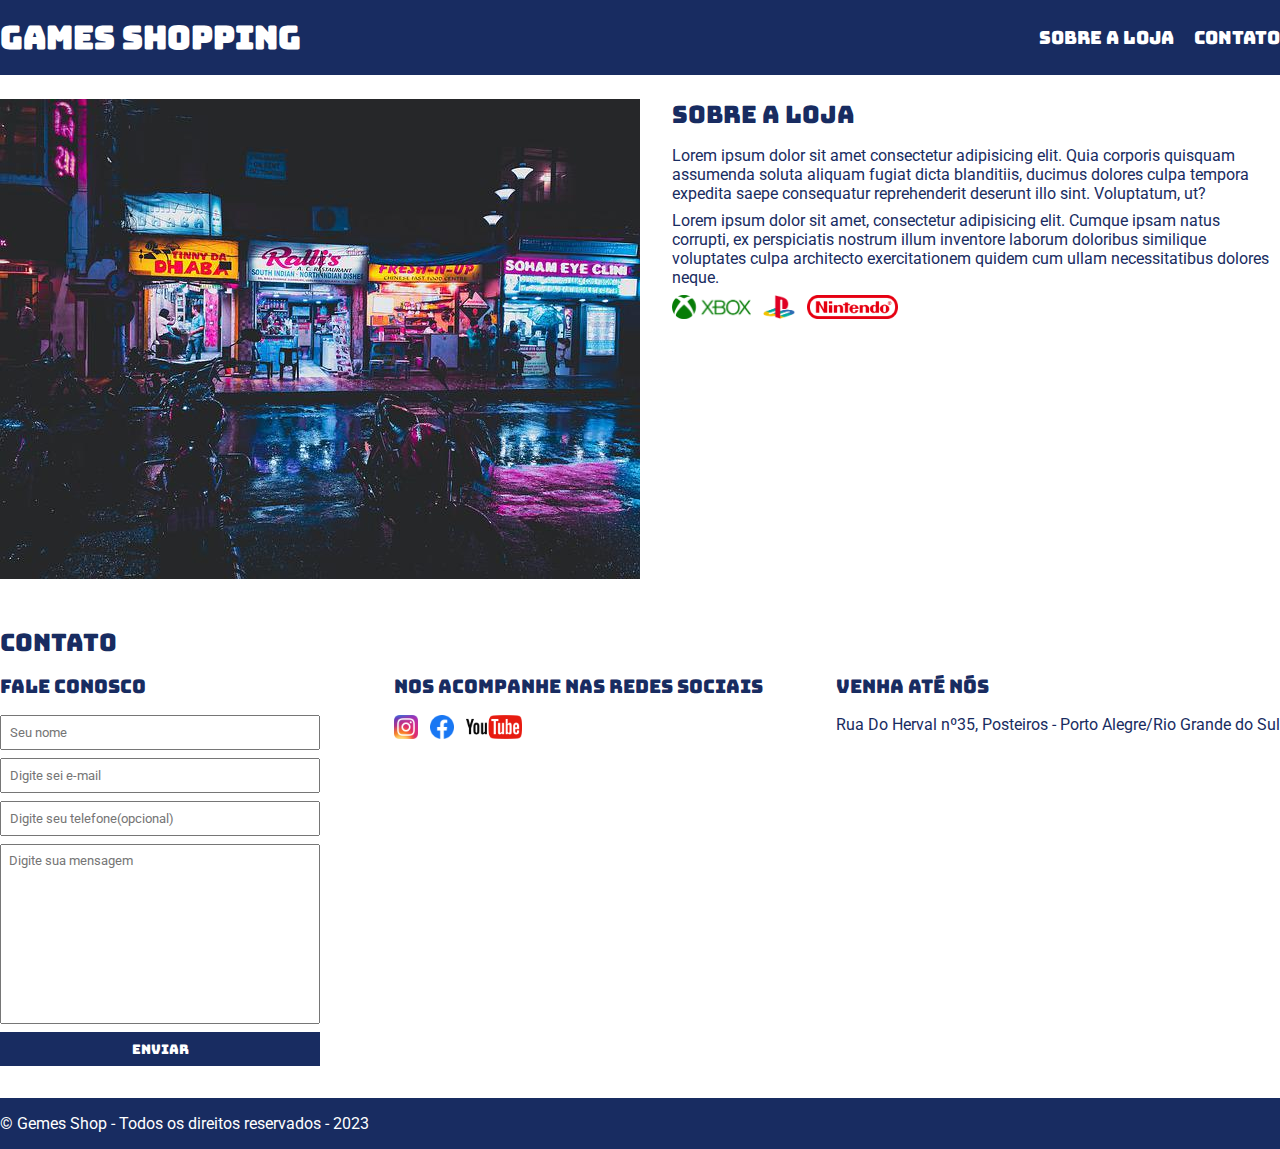
<file: 1index.html>
<!DOCTYPE html>
<html lang="pt-br">
<head>
    <meta charset="UTF-8">
    <meta http-equiv="X-UA-Compatible" content="IE=edge">
    <meta name="viewport" content="width=device-width, initial-scale=1.0">
    <title>Games Shopping - A Sua Loja de Games</title>
    <link rel="stylesheet" href="./1main.css"> 
    <link rel="preconnect" href="https://fonts.googleapis.com">
    <link rel="preconnect" href="https://fonts.gstatic.com" crossorigin>
    <link href="https://fonts.googleapis.com/css2?family=Bungee&family=Roboto&display=swap" rel="stylesheet">
    
</head>
<body> 
    <header>
        <div class="container">
            <h1>Games Shopping</h1> 
            <nav>
                <li>
                    <a href="#about">Sobre a loja</a>
                </li>
                <li>
                    <a href="#contacts">Contato</a>
                </li>
            </nav>
        </div>
    </header>
    <section id="about">
        <div class="container">
            <img class="store-front" src="./imagens/images/loja.jpg" alt="fachada de loja gamer " />
            <div>
                <h2>Sobre a loja</h2>
                <p>
                    Lorem ipsum dolor sit amet consectetur adipisicing elit. Quia corporis quisquam assumenda soluta aliquam fugiat dicta blanditiis, ducimus dolores culpa tempora expedita saepe consequatur reprehenderit deserunt illo sint. Voluptatum, ut?
                </p>
                <p>
                    Lorem ipsum dolor sit amet, consectetur adipisicing elit. Cumque ipsam natus corrupti, ex perspiciatis nostrum illum inventore laborum doloribus similique voluptates culpa architecto exercitationem quidem cum ullam necessitatibus dolores neque.
                </p>
                <ul class="brands-list"> 
                    <li><img src="./imagens/images/xbox.png" alt="xbox" /></li>
                    <li><img src="./imagens/images/playstation.png" alt="Playstation" /> </li>
                    <li><img src="./imagens/images/nintendo.png" alt="Nintendo" /> </li>
                </ul>
            </div>
        </div>
    </section>
    <section id="contacts">
        <div class="container">
            <h2>Contato</h2>
            <div class="contact-methods">
                <form>
                    <h3>Fale conosco</h3>
                    <input type="text" placeholder="Seu nome" required/>
                    <input type="email" placeholder="Digite sei e-mail" required />
                    <input type="tel" placeholder="Digite seu telefone(opcional)" />
                    <textarea placeholder="Digite sua mensagem" required></textarea>
                    <button type="submit">Enviar</button>
                </form>
                <div>
                    <h3>Nos acompanhe nas redes sociais</h3>
                    <ul class="social-links">
                        <li>
                            <a href="#" title="Siga-nos no Intagram" >
                            <img src="./imagens/images/instagram.png" alt="Logo do Instagram"/>
                            </a>
                        </li>
                        <li>
                            <a href="#" title="Siga-nos no Facebook" >
                            <img src="./imagens/images/facebook.png" alt="Logo do Facebook"/>
                            </a>
                        </li>
                        <li>
                            <a href="#" title="Visite nosso canal no Youtube" >
                            <img src="./imagens/images/youtube.png" alt="Logo do Youtube"/>
                            </a>
                        </li>
                    </ul>
                </div>
                <div>
                    <h3>Venha até nós</h3>
                    <p>
                        Rua Do Herval nº35, Posteiros - Porto Alegre/Rio Grande do Sul
                    </p>
                </div>
            </div>
        </div>
    </section>
        <footer>
            <div class="container">
                <p>
                    &copy; Gemes Shop - Todos os direitos reservados - 2023
                </p>
            </div>
        </footer>
    </body>
</html>
</file>
<file: 1main.css>
*{ /* reset */
    margin: 0;  /* margem do elemento selecionado*/ 
    padding: 0; /* espaçamento interno */
    box-sizing: border-box; /*O box-sizing com o valor border-box faz com que o navegador não calcule a dimensão de um elemento somando bordas e margens com altura e largura. */
} 

header , section h2, section h3, form button{
    font-family: 'Bungee', cursive; /* fonte obtida através do Google Fonts */
    font-weight: normal; /* alterando o formato da fonte do header */

}

body, input, textarea {
    font-family: 'Roboto', sans-serif; /*fonte obtida através do Google Fonts, onde será utilizada em todos os textos do site */
}

header{
    padding: 16px 0;
    background-color: #182c61;
    color: white;
}


header nav li{
    display: inline;  /*colocando os links do nav li na header na mesma linha*/
    margin-left: 16px; /*selecionando o lado dos links e o tamanho*/
    font-size: 18px; /* alterando a fonte do "nav li" */
}

header nav li a {
    color: white;
    text-decoration: none; /*removendo underline do link*/
}

.container{  /* "container" no "header" vai servir para centralizar o conteúdo e fazer a distribuição do título do site na esquerda e o menu na direita*/
    max-width: 1280px ; /*largura máxima*/
    width: 100%; 
    margin: 0 auto; /* utilzada para centralizar. "0" representa o topo e a parte de baixo*/
}  

header .container, /* utilizado para colocar o título do site e o menu lado a lado*/
section .container{ /*utilizado para colocar o conteúdo da "section" ao lado da imgagem */
    display: flex;
    align-items: center;/* utilizado para centralizar na vertical quando houver "display flex" */
    justify-content: space-between ; /*colocando o menu para a extrema direita*/
}

.brands-list img{ 
    height: 24px;
}

.brands-list li{ /*alterando elementos "li" */
    display: inline;
    margin-right: 8px;
}

section .container{ /* sobrescrevendo o "align-items" de acima */
    align-items: flex-start; /*deixando texto mais acima*/
}
section{
    padding: 24px 0; /*criando espaçamento do "section */
    color: #182c61;
}

section h2{
    margin-bottom: 16px; /*margem do título da seção */ 
}

section p{ /* editando o parágrafo da seção */
    margin-bottom: 8px;
}

.store-front{
    margin-right: 32px;
}

.social-links img{
    height: 24px;
}

.social-links li{
    display: inline;
    margin-right: 8px ;
}

.social-links li a{
    text-decoration: none;
}

#contacts .container{ /*sobrescrevendo ".container" do header e section*/
    display: block;
}

.contact-methods{
    display: flex;
    justify-content: space-between;
}

form input, form textarea, form button{
    display: block;
    width: 320px;
    margin-bottom: 8px;
    padding: 8px;
}

form textarea{
    resize: none;
    height: 180px;
}

section h3{
    margin-bottom: 16px;
}

form button{
    background-color: #182c61;
    color: white;
    border: none;
    cursor: pointer;
}

form button:hover{ /* alterando cor do botão quando o mouse passa por cima*/
    background-color:#284aa7;
}

input:focus, textarea:focus{
    outline-color: #182c61;
}

footer{ /*alterando configurações rodapé*/
    background-color: #182c61;
    color: #fff;
    padding: 16px 0;
}
</file>
